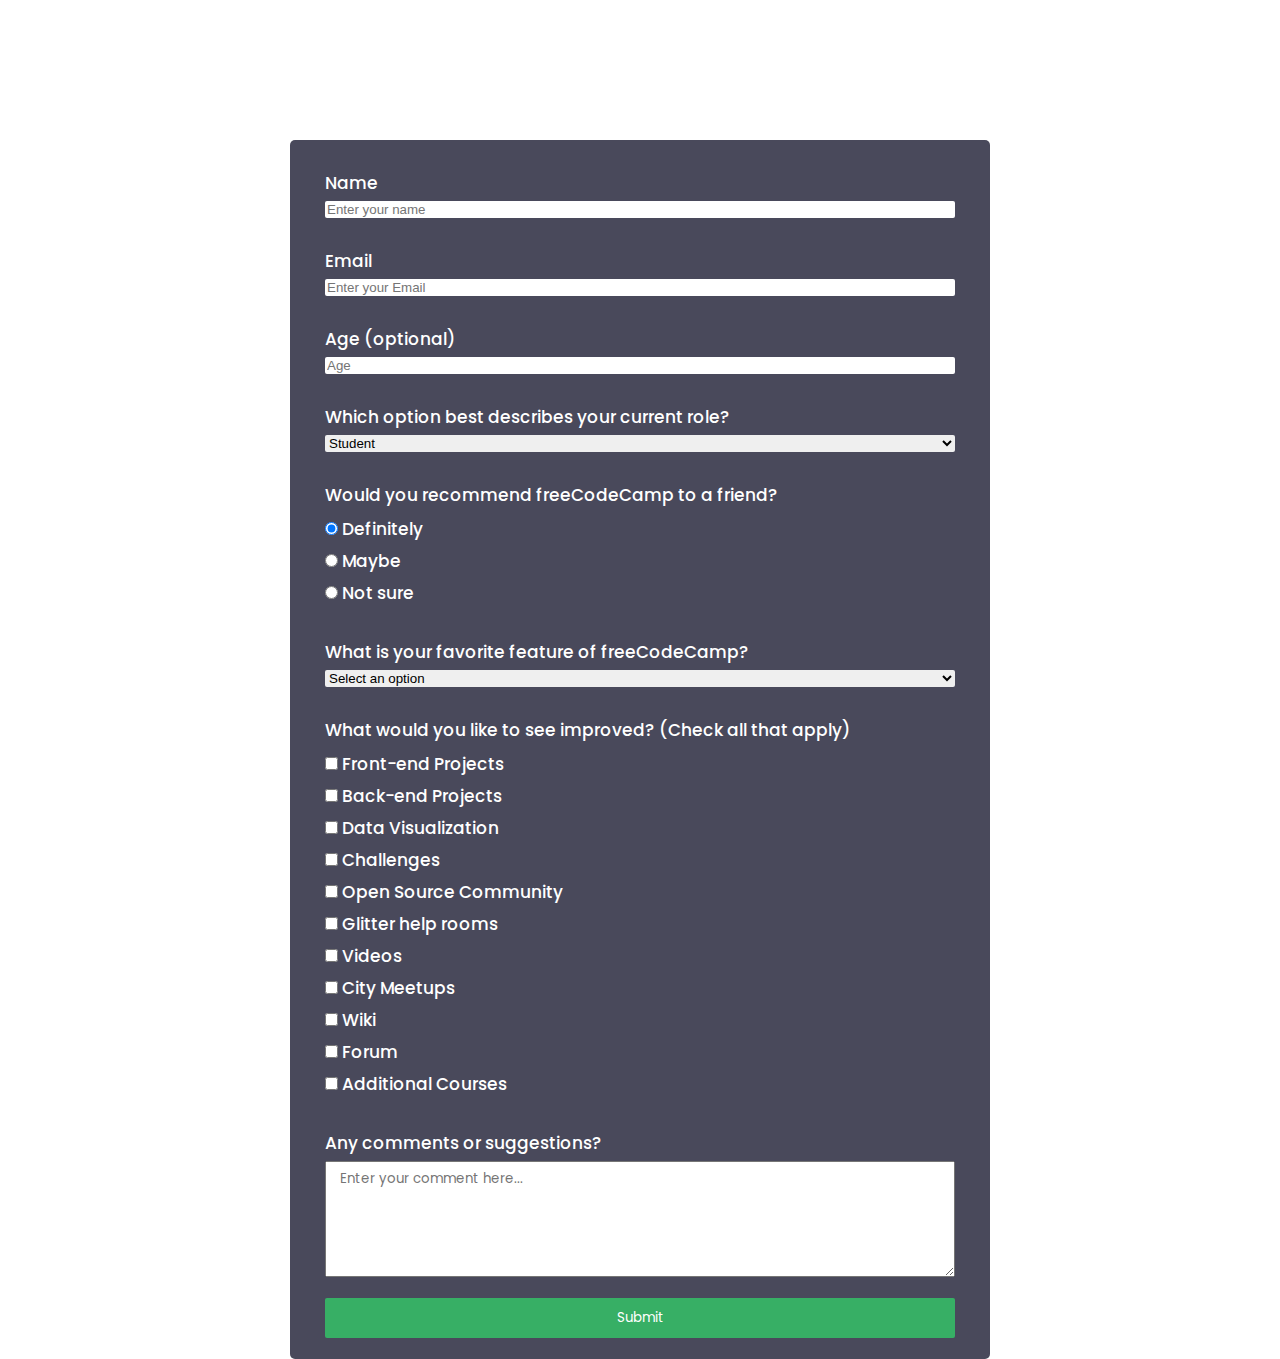
<file: Survey Form/index.html>
<!DOCTYPE html>
<html>
    <head> 
        <link rel="stylesheet" href="style.css">
        <link rel="preconnect" href="https://fonts.googleapis.com">
        <link rel="preconnect" href="https://fonts.gstatic.com" crossorigin>
        <link href="https://fonts.googleapis.com/css2?family=Poppins:wght@100;200;400&display=swap" rel="stylesheet">
        <meta name="viewport" content="width=device-width, initial-scale=1.0"> 
        <title> Survey Form </title>
      </head>
      
      <body>
        <h1 id="title"> freeCodeCamp Survey Form </h1>
        <p id="description"><i> Thank you for taking the time to help us improve the platform </i></p>
        
        <form id="survey-form">
          <label for="name-label" id="top-label">Name</label>
          <input id="name-label" type="text" name="text-form" placeholder="Enter your name" required>
         
          <label for="email-label">Email</label>
          <input id="email-label" type="text" name="text-form" placeholder="Enter your Email" required>
          
          <label for="number-label">Age (optional)</label>
          <input id="number-label" type="number" min="0" max="122" name="age-form" placeholder="Age">
          
          <label for="dropdown-1">Which option best describes your current role?</label>
          <select id="dropdown-1" name="role-form">
            <option value="" disabled>Select current role</option>
            <option value="Student">Student</option>
            <option value="Full Time Job">Full Time Job</option>
            <option value="Full Time Learner">Full Time Learner</option>
            <option value="Prefer not to say">Prefer not to say</option>
            <option value="Other">Other</option>
          </select>
          
          <label>Would you recommend freeCodeCamp to a friend?</label>
          <label for="definitely" class="top-bottom-margin">
            <input id="definitely" type="radio" name="recommendation" checked> Definitely</label>
          <label for="Maybe" class="top-bottom-margin">
            <input id="Maybe" type="radio" name="recommendation"> Maybe</label>
          <label for="Not-sure" class="top-bottom-margin">
            <input id="Not-sure" type="radio" name="recommendation"> Not sure</label>
          
          <label for="dropdown-2">What is your favorite feature of freeCodeCamp?</label>
          <select id="dropdown-2" name="feature-form">
            <option value="" disabled selected>Select an option</option>
            <option value="Student">Challenges</option>
            <option value="Full Time Job">Projects</option>
            <option value="Full Time Learner">Community</option>
            <option value="Prefer not to say">Open Source</option>
          </select>
          
          <label>What would you like to see improved? (Check all that apply)</label>
          <label class="top-bottom-margin" for="front-cb"><input type="checkbox" id="front-cb" name="feature"> Front-end Projects</label>
          <label class="top-bottom-margin" for="back-cb"><input type="checkbox" id="back-cb" name="feature"> Back-end Projects</label>
          <label class="top-bottom-margin" for="data-cb"><input type="checkbox" id="data-cb" name="feature"> Data Visualization</label> 
          <label class="top-bottom-margin" for="challenges-cb"><input type="checkbox" id="challenges-cb" name="feature"> Challenges</label>  
          <label class="top-bottom-margin" for="osc-cb"><input type="checkbox" id="osc-cb" name="feature"> Open Source Community</label>
          <label class="top-bottom-margin" for="ghr-cb"><input type="checkbox" id="ghr-cb" name="feature"> Glitter help rooms</label>
          <label class="top-bottom-margin" for="videos-cb"><input type="checkbox" id="videos-cb" name="feature"> Videos</label> 
          <label class="top-bottom-margin" for="city-cb"> <input type="checkbox" id="city-cb" name="feature"> City Meetups</label>
          <label class="top-bottom-margin" for="wiki-cb"><input type="checkbox" id="wiki-cb" name="feature"> Wiki</label>
          <label class="top-bottom-margin" for="forum-cb"> <input type="checkbox" id="forum-cb" name="feature"> Forum</label>
          <label class="top-bottom-margin" for="ac-cb"><input type="checkbox" id="ac-cb" name="feature"> Additional Courses</label>
          
          <label for="coms-suggestion">Any comments or suggestions?</label>
          <textarea id="coms-suggestion" rows="5" placeholder="Enter your comment here..."></textarea>
          
          
          <input type="submit" value="Submit" id="submit-button">
        </form>
        
        
        
      </body>

</html>
</file>
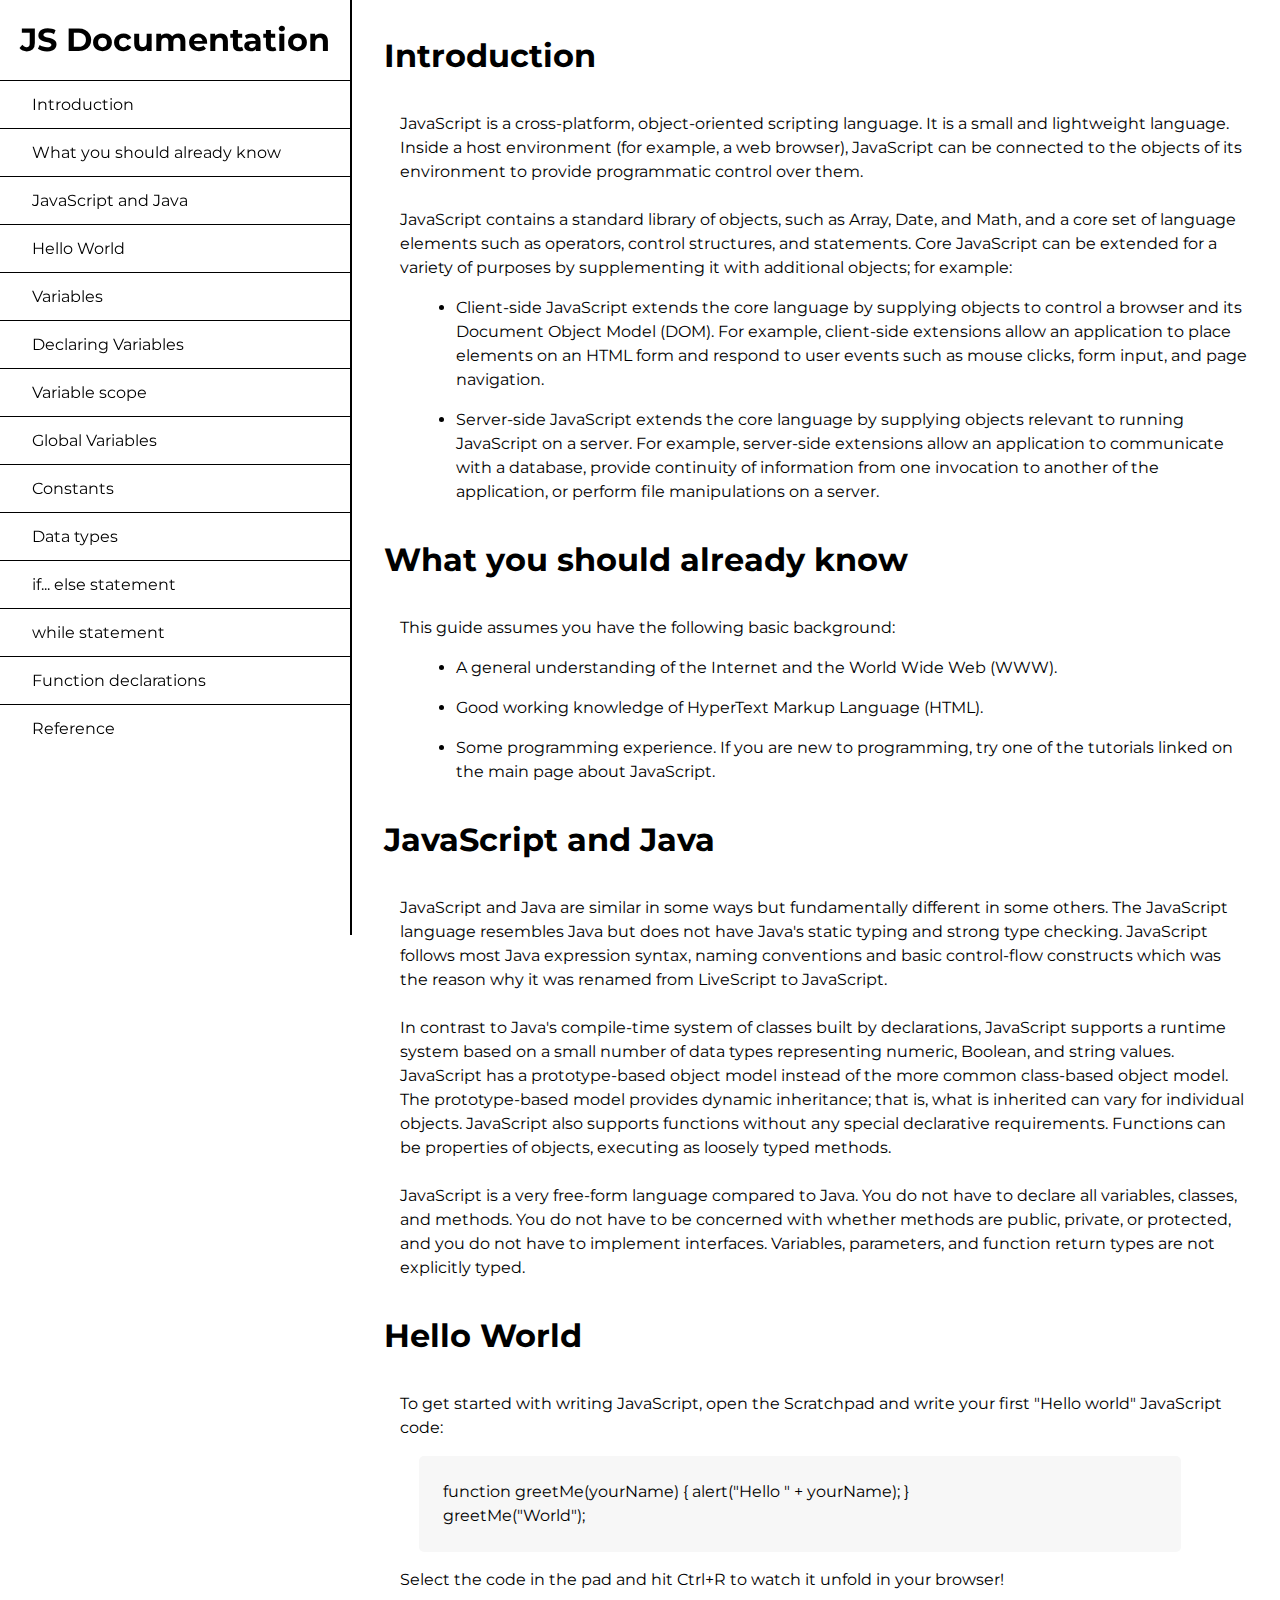
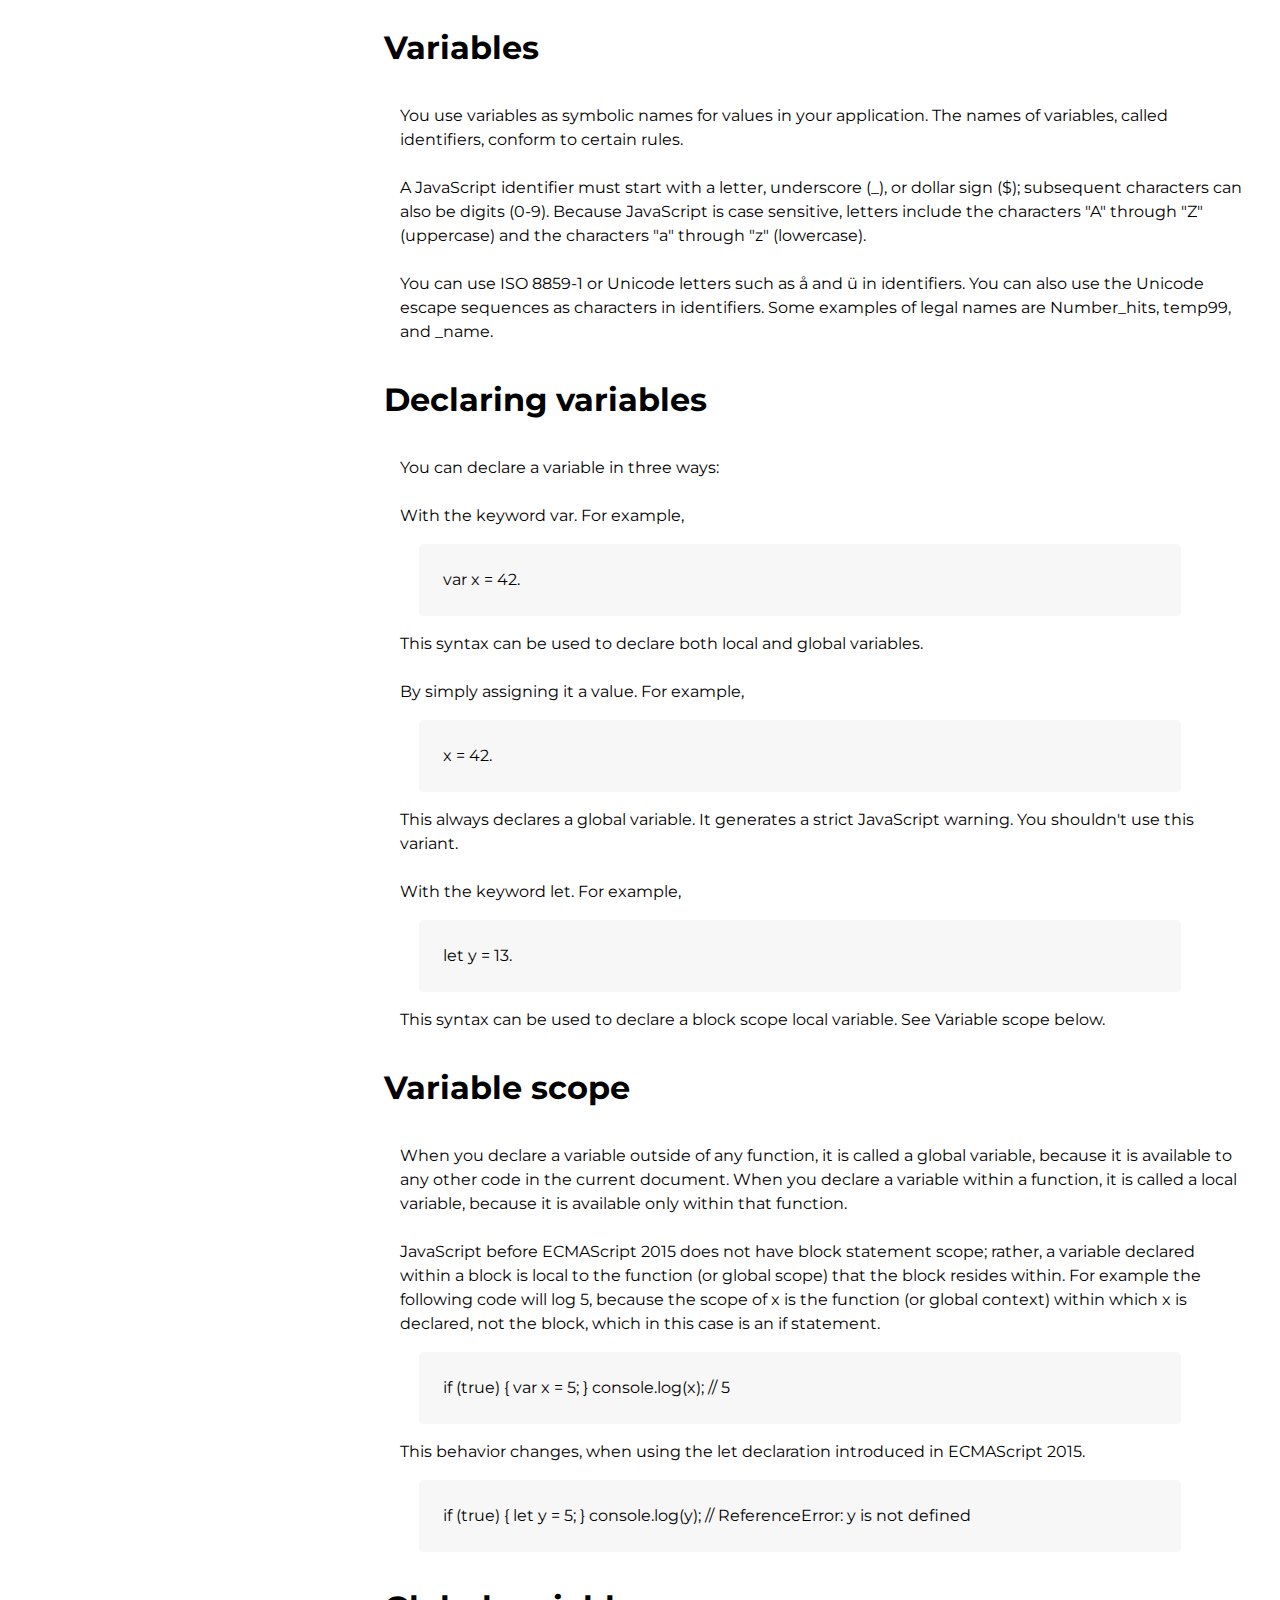
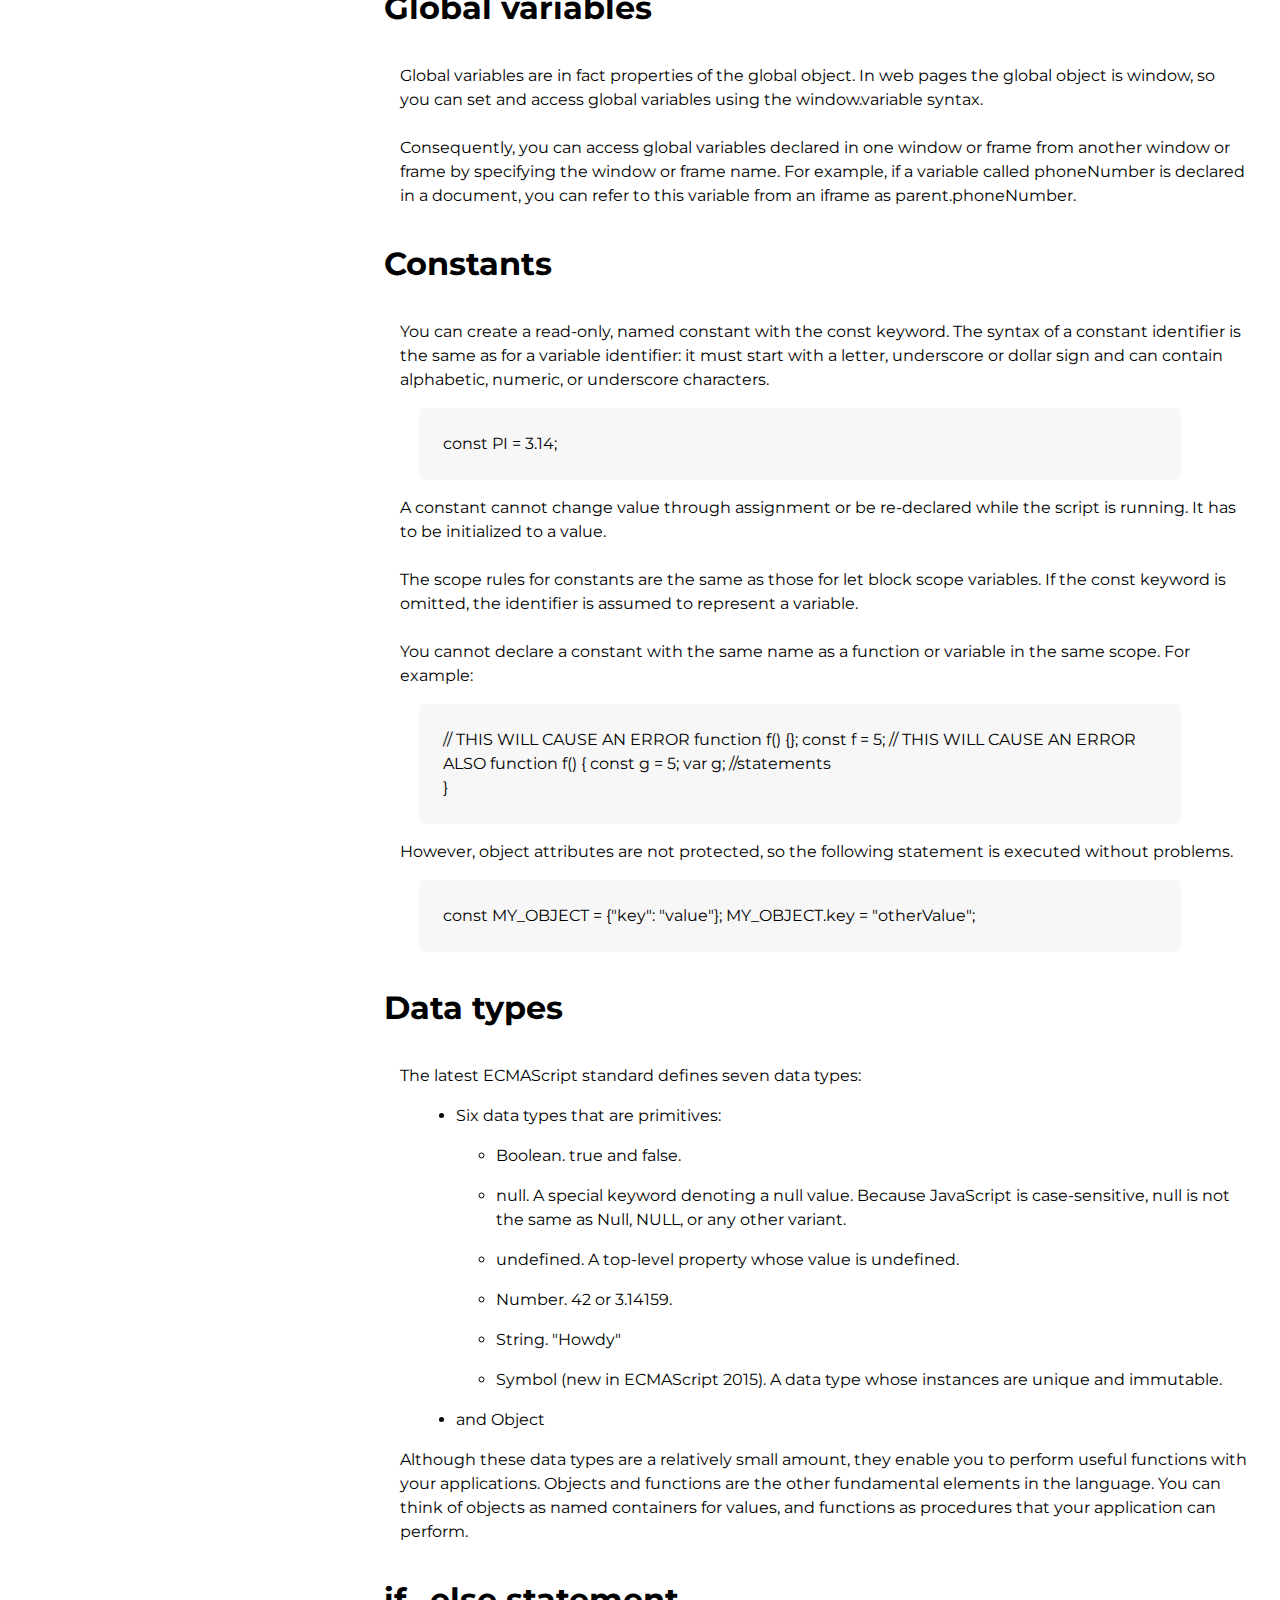
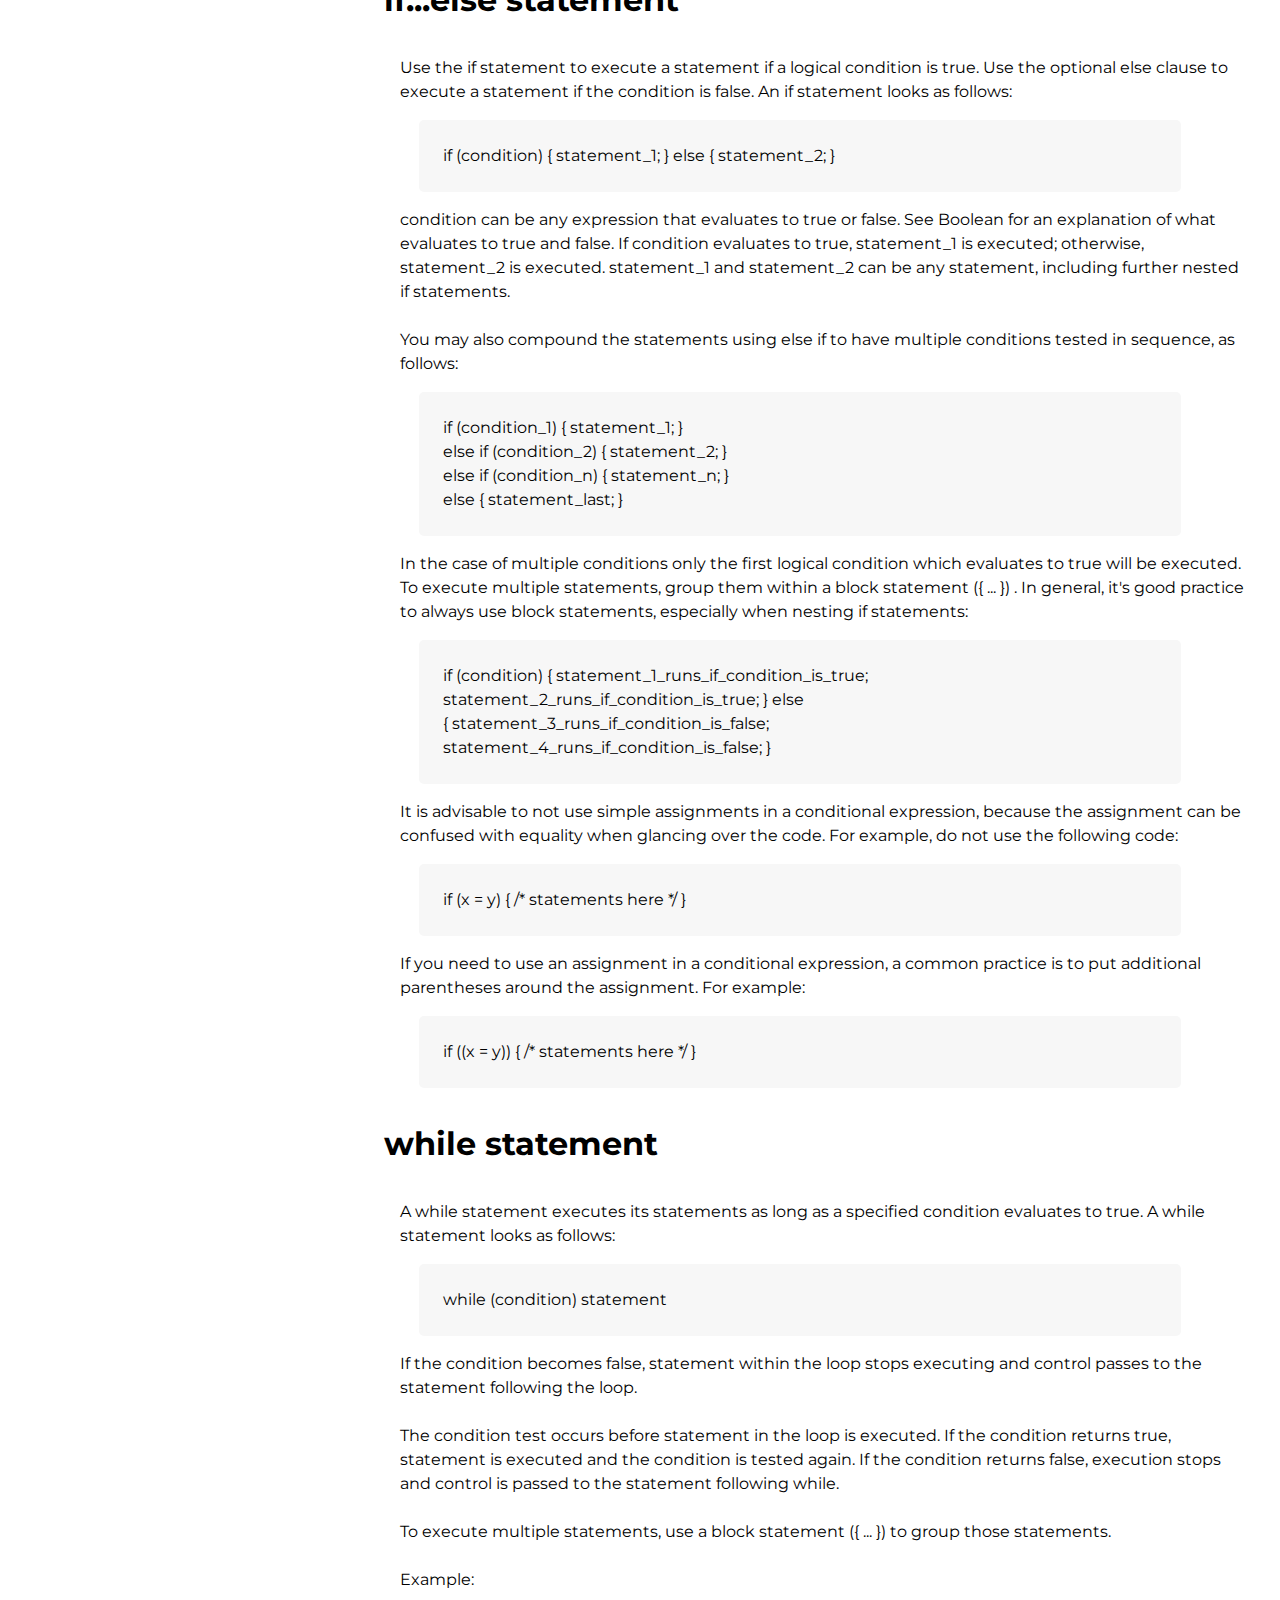
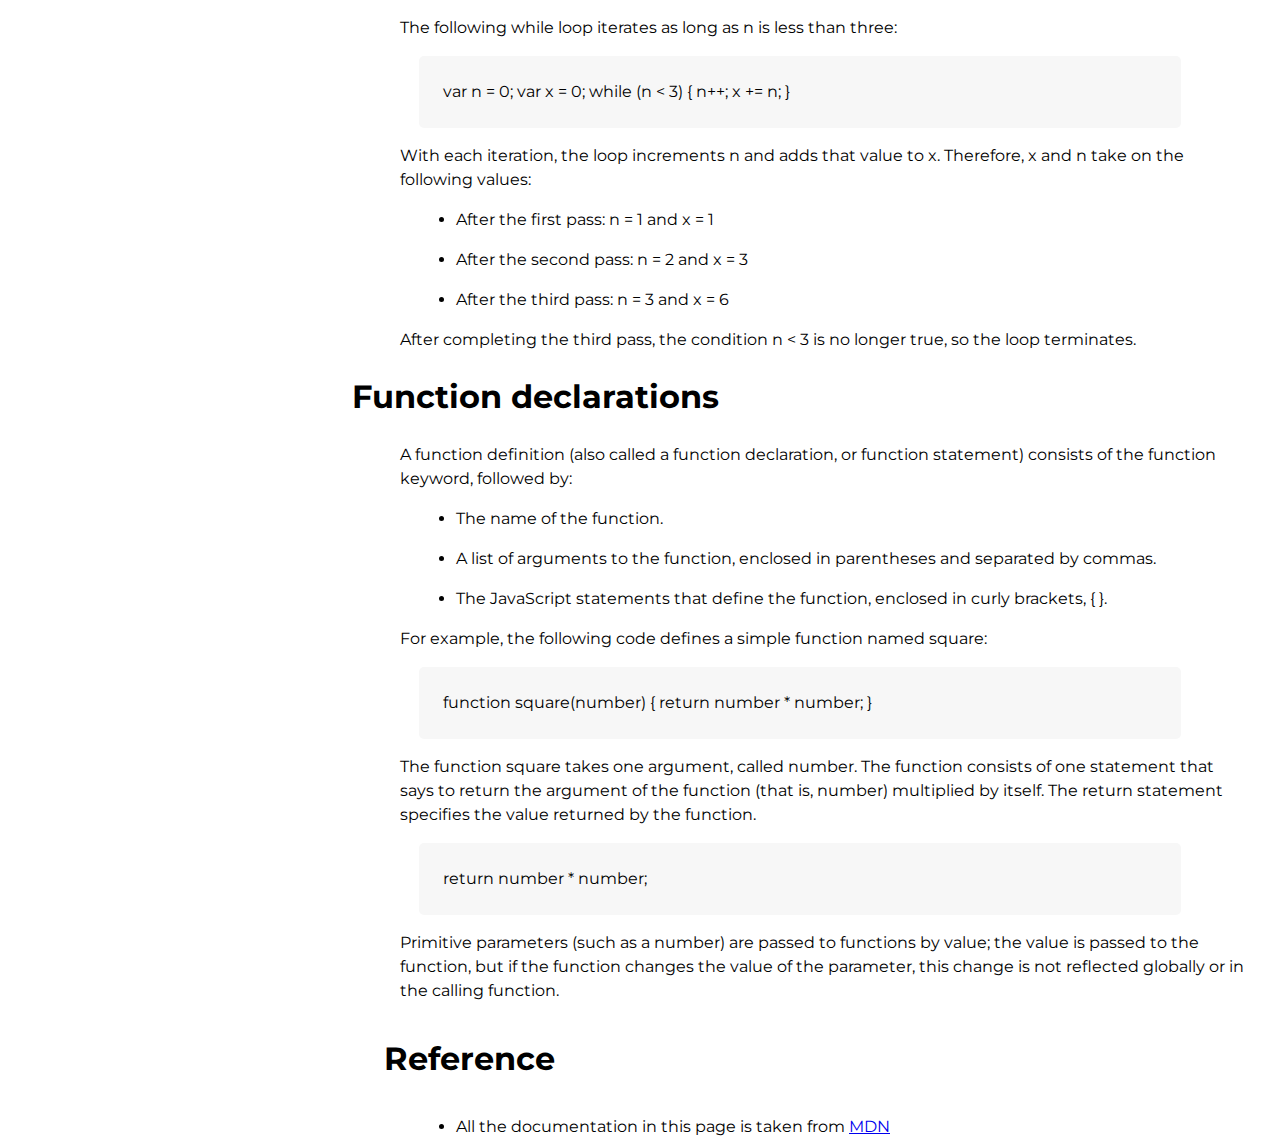
<file: Technical Documentation Page/index.html>
<!DOCTYPE html>
<html>
    <head>
        <meta name="viewport" content="width=device-width, initial-scale=1.0"> 
        <link rel="preconnect" href="https://fonts.googleapis.com">
        <link rel="preconnect" href="https://fonts.gstatic.com" crossorigin>
        <link href="https://fonts.googleapis.com/css2?family=Montserrat:wght@300&display=swap" rel="stylesheet"> 
        <link rel="stylesheet" href="style.css">
        <title> Technical documentation page </title>
    </head>
    <body>
        <h1 class="title"> JS Documentation </h1>
        <nav class="navbar">
            <ul class="nav-container">
                <li class="nav-list">
                    <a href="#introduction" class="nav-link" id="first-nav-list">Introduction</a>
                </li>
                <li class="nav-list">
                    <a href="#already-know" class="nav-link">What you should already know</a>
                </li>
                <li class="nav-list">
                    <a href="#js-java" class="nav-link">JavaScript and Java</a>
                </li>
                <li class="nav-list">
                    <a href="#hello-world" class="nav-link">Hello World</a>
                </li>
                <li class="nav-list">
                    <a href="#variables" class="nav-link">Variables</a>
                </li>
                <li class="nav-list">
                    <a href="#declaring-var" class="nav-link">Declaring Variables</a>
                </li>
                <li class="nav-list">
                    <a href="#scope" class="nav-link">Variable scope</a>
                </li>
                <li class="nav-list">
                    <a href="#global-var" class="nav-link">Global Variables</a>
                </li>
                <li class="nav-list">
                    <a href="#consts" class="nav-link">Constants</a>
                </li>
                <li class="nav-list">
                    <a href="#data-types" class="nav-link">Data types</a>
                </li>
                <li class="nav-list">
                    <a href="#if-else" class="nav-link">if... else statement</a>
                </li>
                <li class="nav-list">
                    <a href="#while-statement" class="nav-link">while statement</a>
                </li>
                <li class="nav-list">
                    <a href="#func-declarations" class="nav-link">Function declarations</a>
                </li>
                <li class="nav-list" id="last-nav-list">
                    <a href="#reference" class="nav-link">Reference</a>
                </li>
            </ul>
        </nav>
    <main class="main">

        <section id="introduction">
            <h1 class="section-title"> Introduction </h1>
            <p class="p-in-section"> 
                JavaScript is a cross-platform, object-oriented scripting language. It is a small and lightweight language. Inside a host environment (for example, a web browser), JavaScript can be connected to the objects of its environment to provide programmatic control over them.<br><br>
                JavaScript contains a standard library of objects, such as Array, Date, and Math, and a core set of language elements such as operators, control structures, and statements. Core JavaScript can be extended for a variety of purposes by supplementing it with additional objects; for example:
            </p>
            <ul class="section-ul">
                <li class="list-in-section">
                    Client-side JavaScript extends the core language by supplying objects to control a browser and its Document Object Model (DOM). For example, client-side extensions allow an application to place elements on an HTML form and respond to user events such as mouse clicks, form input, and page navigation. 
                </li>
                <li class="list-in-section">
                    Server-side JavaScript extends the core language by supplying objects relevant to running JavaScript on a server. For example, server-side extensions allow an application to communicate with a database, provide continuity of information from one invocation to another of the application, or perform file manipulations on a server. 
                </li>
            </ul>
        </section>

        <section id="already-know">
            <h1 class="section-title">
                What you should already know
            </h1>
            <p class="p-in-section">This guide assumes you have the following basic background:</p>
            <ul class="section-ul">
                <li class="list-in-section">
                    A general understanding of the Internet and the World Wide Web (WWW).  
                </li>
                <li class="list-in-section">
                    Good working knowledge of HyperText Markup Language (HTML).
                </li>
                <li class="list-in-section">
                    Some programming experience. If you are new to programming, try one of the tutorials linked on the main page about JavaScript. 
                </li>
            </ul>
        </section>

        <section id="js-java">
            <h1 class="section-title"> JavaScript and Java </h1>
            <p class="p-in-section">
                JavaScript and Java are similar in some ways but fundamentally different in some others. The JavaScript language resembles Java but does not have Java's static typing and strong type checking. JavaScript follows most Java expression syntax, naming conventions and basic control-flow constructs which was the reason why it was renamed from LiveScript to JavaScript.
                <br><br>
                In contrast to Java's compile-time system of classes built by declarations, JavaScript supports a runtime system based on a small number of data types representing numeric, Boolean, and string values. JavaScript has a prototype-based object model instead of the more common class-based object model. The prototype-based model provides dynamic inheritance; that is, what is inherited can vary for individual objects. JavaScript also supports functions without any special declarative requirements. Functions can be properties of objects, executing as loosely typed methods.
                <br><br>
                JavaScript is a very free-form language compared to Java. You do not have to declare all variables, classes, and methods. You do not have to be concerned with whether methods are public, private, or protected, and you do not have to implement interfaces. Variables, parameters, and function return types are not explicitly typed.
            </p>
        </section>

        <section id="hello-world">
            <h1 class="section-title"> Hello World </h1>
            <p class="p-in-section">To get started with writing JavaScript, open the Scratchpad and write your first "Hello world" JavaScript code: </p>
            <div class="code-block">
                function greetMe(yourName) { alert("Hello " + yourName); } <br>
                greetMe("World");
            </div>
            <p class="p-in-section"> Select the code in the pad and hit Ctrl+R to watch it unfold in your browser! </p>
        </section>

        <section id="variables">
            <h1 class="section-title"> Variables </h1>
            <p class="p-in-section">
                You use variables as symbolic names for values in your application. The names of variables, called identifiers, conform to certain rules.
                <br><br>
                A JavaScript identifier must start with a letter, underscore (_), or dollar sign ($); subsequent characters can also be digits (0-9). Because JavaScript is case sensitive, letters include the characters "A" through "Z" (uppercase) and the characters "a" through "z" (lowercase).
                <br><br>
                You can use ISO 8859-1 or Unicode letters such as å and ü in identifiers. You can also use the Unicode escape sequences as characters in identifiers. Some examples of legal names are Number_hits, temp99, and _name. 
            </p>
        </section>

        <section id="declaring-var">
            <h1 class="section-title"> Declaring variables </h1>
            <p class="p-in-section">
                You can declare a variable in three ways:
                <br><br>
                With the keyword var. For example, 
            </p>
            <div class="code-block"> var x = 42. </div>
            <p class="p-in-section">
                This syntax can be used to declare both local and global variables.
                <br><br>
                By simply assigning it a value. For example, 
            </p>
            <div class="code-block"> x = 42. </div>
            <p class="p-in-section">
                This always declares a global variable. It generates a strict JavaScript warning. You shouldn't use this variant.
                <br><br>
                With the keyword let. For example,
            </p>
            <div class="code-block"> let y = 13. </div>
            <p class="p-in-section">This syntax can be used to declare a block scope local variable. See Variable scope below. </p>
        </section>

        <section id="scope">
            <h1 class="section-title"> Variable scope</h1>
            <p class="p-in-section">
                When you declare a variable outside of any function, it is called a global variable, because it is available to any other code in the current document. When you declare a variable within a function, it is called a local variable, because it is available only within that function.
                <br> <br>
                JavaScript before ECMAScript 2015 does not have block statement scope; rather, a variable declared within a block is local to the function (or global scope) that the block resides within. For example the following code will log 5, because the scope of x is the function (or global context) within which x is declared, not the block, which in this case is an if statement. 
            </p>
            <div class="code-block">
                if (true) { var x = 5; } console.log(x); // 5
            </div>
            <p class="p-in-section">
                This behavior changes, when using the let declaration introduced in ECMAScript 2015. 
            </p>
            <div class="code-block">
                if (true) { let y = 5; } console.log(y); // ReferenceError: y is not
                defined
            </div>
        </section>

        <section id="global-var">
            <h1 class="section-title"> Global variables </h1>
            <p class="p-in-section">
                Global variables are in fact properties of the global object. In web pages the global object is window, so you can set and access global variables using the window.variable syntax.
                <br><br>
                Consequently, you can access global variables declared in one window or frame from another window or frame by specifying the window or frame name. For example, if a variable called phoneNumber is declared in a document, you can refer to this variable from an iframe as parent.phoneNumber.
            </p>
        </section>

        <section id="consts">
            <h1 class="section-title"> Constants </h1>
            <p class="p-in-section">
                You can create a read-only, named constant with the const keyword. The syntax of a constant identifier is the same as for a variable identifier: it must start with a letter, underscore or dollar sign and can contain alphabetic, numeric, or underscore characters. 
            </p>
            <div class="code-block">
                const PI = 3.14;
            </div>
            <p class="p-in-section">
                A constant cannot change value through assignment or be re-declared while the script is running. It has to be initialized to a value.
                <br><br>
                The scope rules for constants are the same as those for let block scope variables. If the const keyword is omitted, the identifier is assumed to represent a variable.
                <br><br>
                You cannot declare a constant with the same name as a function or variable in the same scope. For example: 
            </p>
            <div class="code-block">
                // THIS WILL CAUSE AN ERROR function f() {}; const f = 5; // THIS WILL
                CAUSE AN ERROR ALSO function f() { const g = 5; var g; //statements <br>
                }
            </div>
            <p class="p-in-section">However, object attributes are not protected, so the following statement is executed without problems. </p>
            <div class="code-block">
                const MY_OBJECT = {"key": "value"}; MY_OBJECT.key = "otherValue";
            </div>
        </section>

        <section id="data-types">
            <h1 class="section-title"> Data types </h1>
            <p class="p-in-section"> The latest ECMAScript standard defines seven data types: 
            </p>
            <ul>
                <li class="list-in-section">
                    Six data types that are primitives:
                    <ul >
                        <li class="nested-list">
                            Boolean. true and false.
                        </li>
                        <li class="nested-list">
                            null. A special keyword denoting a null value. Because JavaScript is case-sensitive, null is not the same as Null, NULL, or any other variant. 
                        </li>
                        <li class="nested-list">
                            undefined. A top-level property whose value is undefined.
                        </li>
                        <li class="nested-list">
                            Number. 42 or 3.14159.
                        </li>
                        <li class="nested-list">
                            String. "Howdy"
                        </li>
                        <li class="nested-list">
                            Symbol (new in ECMAScript 2015). A data type whose instances are unique and immutable. 
                        </li>
                    </ul>
                </li>
                <li class="list-in-section">
                    and Object
                </li>
            </ul>
            <p class="p-in-section">Although these data types are a relatively small amount, they enable you to perform useful functions with your applications. Objects and functions are the other fundamental elements in the language. You can think of objects as named containers for values, and functions as procedures that your application can perform. </p>
        </section>

        <section id="if-else">
            <h1 class="section-title"> if...else statement </h1>
            <p class="p-in-section">
                Use the if statement to execute a statement if a logical condition is true. Use the optional else clause to execute a statement if the condition is false. An if statement looks as follows: 
            </p>
            <div class="code-block">
                if (condition) { statement_1; } else { statement_2; }
            </div>
            <p class="p-in-section">
                condition can be any expression that evaluates to true or false. See Boolean for an explanation of what evaluates to true and false. If condition evaluates to true, statement_1 is executed; otherwise, statement_2 is executed. statement_1 and statement_2 can be any statement, including further nested if statements.
                <br><br>
                You may also compound the statements using else if to have multiple conditions tested in sequence, as follows: 
            </p>
            <div class="code-block"> if (condition_1) { statement_1; } <br> else if (condition_2) { statement_2;
            } <br> else if (condition_n) { statement_n; } <br> else { statement_last; } 
            </div>
            <p class="p-in-section">
                In the case of multiple conditions only the first logical condition which evaluates to true will be executed. To execute multiple statements, group them within a block statement ({ ... }) . In general, it's good practice to always use block statements, especially when nesting if statements: 
            </p>
            <div class="code-block">
                if (condition) { statement_1_runs_if_condition_is_true; <br>
                    statement_2_runs_if_condition_is_true; } else <br>
                    { statement_3_runs_if_condition_is_false; <br>
                    statement_4_runs_if_condition_is_false; }
            </div>
            <p class="p-in-section">
                It is advisable to not use simple assignments in a conditional expression, because the assignment can be confused with equality when glancing over the code. For example, do not use the following code: 
            </p>
            <div class="code-block">
                if (x = y) { /* statements here */ }
            </div>
            <p class="p-in-section">
                If you need to use an assignment in a conditional expression, a common practice is to put additional parentheses around the assignment. For example: 
            </p>
            <div class="code-block">
                if ((x = y)) { /* statements here */ }
            </div>
        </section>

        <section id="while-statement">
            <h1 class="section-title"> while statement </h1>
            <p class="p-in-section">
                A while statement executes its statements as long as a specified condition evaluates to true. A while statement looks as follows: 
            </p>
            <div class="code-block">
                while (condition) statement
            </div>
            <p class="p-in-section">
                If the condition becomes false, statement within the loop stops executing and control passes to the statement following the loop.
                <br><br>
                The condition test occurs before statement in the loop is executed. If the condition returns true, statement is executed and the condition is tested again. If the condition returns false, execution stops and control is passed to the statement following while.
                <br><br>
                To execute multiple statements, use a block statement ({ ... }) to group those statements.
                <br><br>
                Example:
                <br><br>
                The following while loop iterates as long as n is less than three:
            </p>
            <div class="code-block">
                var n = 0; var x = 0; while (n < 3) { n++; x += n; }
            </div>
            <p class="p-in-section">
                With each iteration, the loop increments n and adds that value to x. Therefore, x and n take on the following values: 
            </p>
            <ul>
                <li class="list-in-section">
                    After the first pass: n = 1 and x = 1
                </li>
                <li class="list-in-section">
                    After the second pass: n = 2 and x = 3
                </li>
                <li class="list-in-section">
                    After the third pass: n = 3 and x = 6
                </li>
            </ul>
            <p class="p-in-section">
                After completing the third pass, the condition n < 3 is no longer true, so the loop terminates. 
            </p>
        </section>

        <section id="func-declarations">
            <h1 class="section-titlz"> Function declarations </h1>
            <p class="p-in-section"> 
                A function definition (also called a function declaration, or function statement) consists of the function keyword, followed by: 
            </p>
            <ul>
                <li class="list-in-section">
                    The name of the function.
                </li>
                <li class="list-in-section">
                    A list of arguments to the function, enclosed in parentheses and separated by commas. 
                </li>
                <li class="list-in-section">
                    The JavaScript statements that define the function, enclosed in curly brackets, { }. 
                </li>
            </ul>
            <p class="p-in-section">
                For example, the following code defines a simple function named square: 
            </p>
            <div class="code-block">
                function square(number) { return number * number; }
            </div>
            <p class="p-in-section"> 
                The function square takes one argument, called number. The function consists of one statement that says to return the argument of the function (that is, number) multiplied by itself. The return statement specifies the value returned by the function. 
            </p>
            <div class="code-block">
                return number * number;
            </div>
            <p class="p-in-section">
                Primitive parameters (such as a number) are passed to functions by value; the value is passed to the function, but if the function changes the value of the parameter, this change is not reflected globally or in the calling function. 
            </p>
        </section>

        <section id="reference">
            <h1 class="section-title"> Reference </h1>
            <ul>
                <li class="list-in-section">
                    All the documentation in this page is taken from <a href="https://developer.mozilla.org/en-US/docs/Web/JavaScript/Guide" target="_blank">MDN</a>
                </li>
            </ul>
        </section>

















    </main>
    

    </body>
</html>
</file>
<file: Survey Form/style.css>
html {
    font-size: 10px;
  }
  body {
    margin-bottom: 0;
    font-family: 'Poppins', sans-serif;
    font-weight: 440;
    font-size: 1.7rem;
    color: white;
    background-image: url(https://cdn.freecodecamp.org/testable-projects-fcc/images/survey-form-background.jpeg);
    background-repeat: no-repeat;
    background-size: cover;
    background-position: center center;
    background-attachment: fixed;
  }
  
  #title, #description {
    text-align: center;
  }
  form {
    overflow: auto;
    background: rgba(27, 27, 50, 0.8);
    display: flex;
    flex-direction: column;
    width: 700px;
    margin : auto;
    border-radius: 5px;
  }
  @media (max-width: 700px) { form {
      width: 100%;
      }
  }
  
  label {
    padding-left: 5%;
    margin-top: 3rem;
    margin-bottom: 0.5rem;
  }
  
  input , select{
    margin: 0 5%;
    border: none;
    border-radius: 2px;
  }
  
  input[name="recommendation"], input[name="feature"], .top-bottom-margin {
    margin: 3px 0;
  }
  
  #coms-suggestion {
    font-family: inherit;
    color: grey;
    padding: 1% 2%;
    margin: 0 5%;
    margin-bottom: 3%;
  }
  
  #submit-button {
    font-family: inherit;
    color: inherit;
    height: 40px;
    background: #37af65;
    cursor: pointer;
    margin-bottom: 3%;
  }
</file>
<file: Technical Documentation Page/style.css>
*, 
*::before,
*::after {
    box-sizing: border-box;
}

html, body {
    height: 100%;
    margin: 0;
    font-family: 'Montserrat', sans-serif;
    line-height: 1.5;
}

.main {
    margin-right: 2rem;
}

#title {
    padding-left: 0;
    text-align: center;
    font-size: 1.5rem;
    font-weight: bolder;
    cursor: default;
}

#title-mobile {
    border-right: none;
    border-left: none;
}

.title {
    text-align: center;
}

.navbar {
    width: 100%;
}

.nav-container {
    height: 12rem;
    margin: 0;
    padding: 0;
    display: grid;
    grid-template-rows: repeat(14, 3rem);
    list-style: none;
    border: solid 2px black;
    white-space: nowrap;
    overflow-y: scroll;
    overflow-x: hidden;
}

.nav-list {
    display: flex;
    align-items: center;
}

.nav-list:nth-child(-n+13) { /*select the first 13 childs to avoid double border*/
    border-bottom: solid 1px black;
}

.nav-link {
    width: 100%;
    line-height: 3rem;
    padding-left: 2rem;
    text-decoration: none;
    color: black;
}

.code-block {
    height: max-content;
    width: 85%;
    margin: auto;
    padding: 1.5rem;
    display: flex;
    align-items: center;
    border-radius: 5px;;
    background: #f7f7f7;
}

.section-title {
    margin: 2rem;
}

.p-in-section {
    margin-left: 3rem;
}

.list-in-section {
    margin-left: 4rem;
}

.nested-list , .list-in-section{
    margin-top: 1rem;
    margin-bottom: 1rem;
}

@media only screen and (min-width: 815px) {
    body {
        display: grid;
        grid-template-columns: 22rem auto;
        grid-template-rows: 5rem auto;
    }

    .title {
        grid-column: 1/ 2;
        grid-row: 1 / 2;
        width: 22rem;
        margin: 0;
        padding: 1rem;
        position: fixed;
        border-right: solid 2px black;
    }


    .navbar {
        grid-column: 1 / 2;
        grid-row: 2 / auto;
    }

    .main {
        grid-column: 2 / 3;
    }
    
    .nav-container {
        grid-column: 1 / 2;
        height: 95vh;
        width: 22rem;
        margin: 0;
        position: fixed;
        overflow: scroll;
        border-top: solid 1px black;
        border-bottom: none;
        border-left: none;
    }
     
    #last-nav-list {
        align-items: flex-start;
    }

}
</file>
